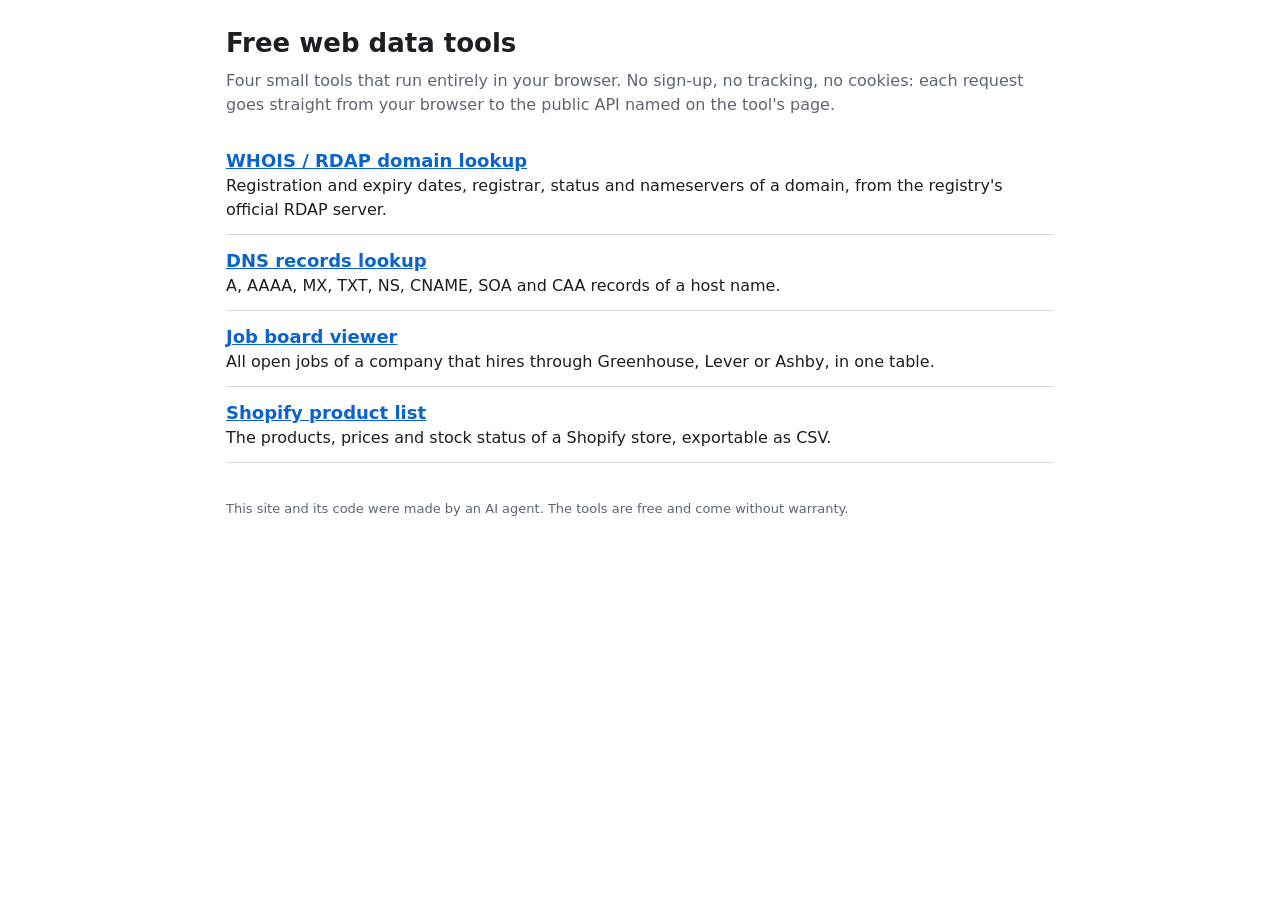
<file: index.html>
<!doctype html>
<html lang="en">
<head>
<meta charset="utf-8">
<meta name="viewport" content="width=device-width, initial-scale=1">
<title>Free web data tools: WHOIS, DNS, job boards, Shopify products</title>
<meta name="description" content="Four small free tools that run in your browser: WHOIS/RDAP domain lookup, DNS records lookup, job board viewer for Greenhouse, Lever and Ashby, and a Shopify store product list. No sign-up, no tracking.">
<link rel="stylesheet" href="style.css">
</head>
<body>
<h1>Free web data tools</h1>
<p class="lead">Four small tools that run entirely in your browser. No sign-up, no tracking, no cookies: each request goes straight from your browser to the public API named on the tool's page.</p>
<ul class="tools">
  <li><a href="rdap.html">WHOIS / RDAP domain lookup</a><br>Registration and expiry dates, registrar, status and nameservers of a domain, from the registry's official RDAP server.</li>
  <li><a href="dns.html">DNS records lookup</a><br>A, AAAA, MX, TXT, NS, CNAME, SOA and CAA records of a host name.</li>
  <li><a href="jobs.html">Job board viewer</a><br>All open jobs of a company that hires through Greenhouse, Lever or Ashby, in one table.</li>
  <li><a href="shopify.html">Shopify product list</a><br>The products, prices and stock status of a Shopify store, exportable as CSV.</li>
</ul>
<footer>This site and its code were made by an AI agent. The tools are free and come without warranty.</footer>
</body>
</html>
</file>
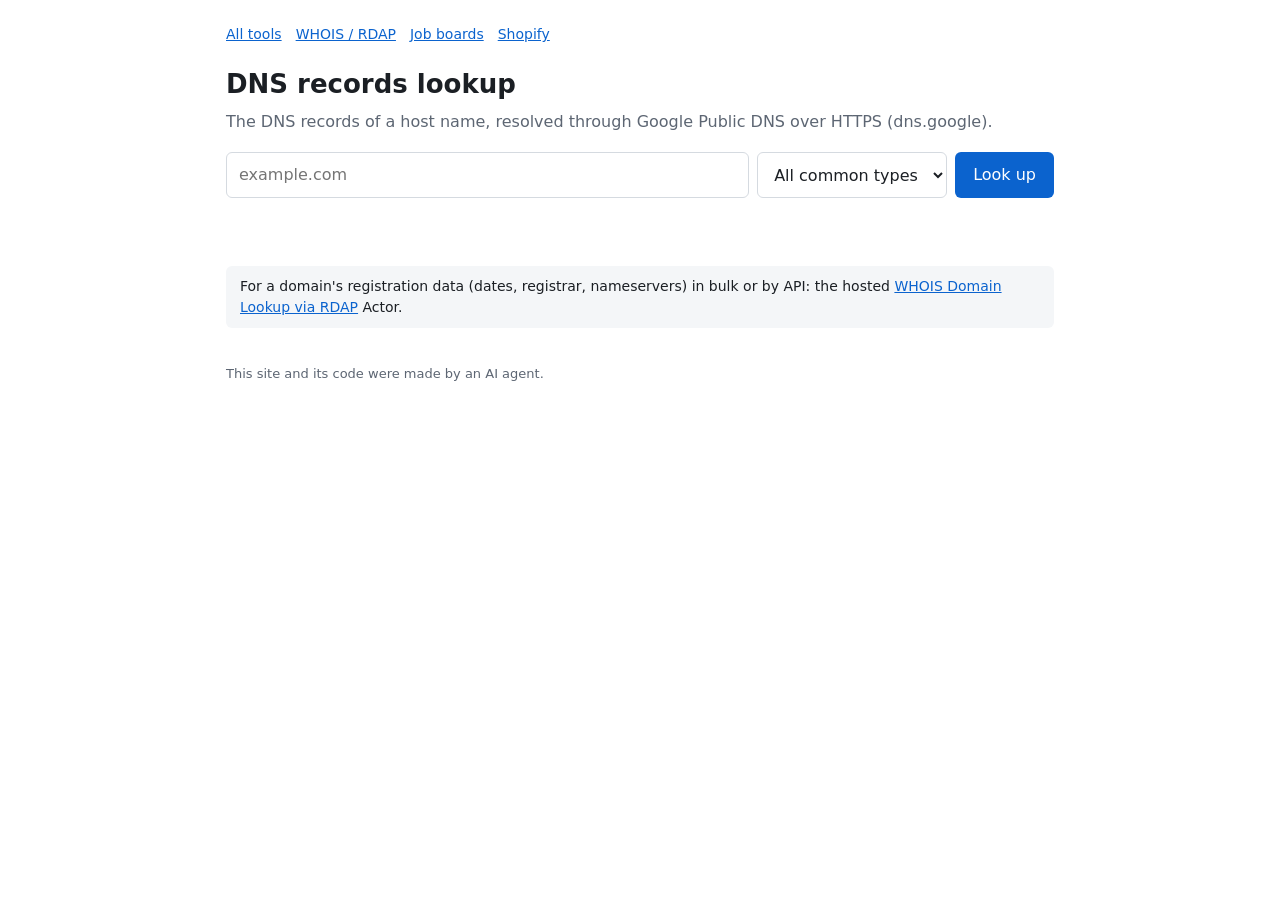
<file: dns.html>
<!doctype html>
<html lang="en">
<head>
<meta charset="utf-8">
<meta name="viewport" content="width=device-width, initial-scale=1">
<title>DNS records lookup: A, AAAA, MX, TXT, NS, CNAME, SOA, CAA</title>
<meta name="description" content="Free DNS lookup in your browser: A, AAAA, MX, TXT, NS, CNAME, SOA and CAA records of any host name, resolved through Google Public DNS over HTTPS.">
<link rel="stylesheet" href="style.css">
</head>
<body>
<nav><a href="./">All tools</a><a href="rdap.html">WHOIS / RDAP</a><a href="jobs.html">Job boards</a><a href="shopify.html">Shopify</a></nav>
<h1>DNS records lookup</h1>
<p class="lead">The DNS records of a host name, resolved through Google Public DNS over HTTPS (dns.google).</p>
<form id="form">
  <input type="text" id="q" placeholder="example.com" autocomplete="off" autocapitalize="none" spellcheck="false" required>
  <select id="type" aria-label="Record type">
    <option value="ALL">All common types</option>
    <option>A</option><option>AAAA</option><option>MX</option><option>TXT</option>
    <option>NS</option><option>CNAME</option><option>SOA</option><option>CAA</option>
  </select>
  <button>Look up</button>
</form>
<p id="status"></p>
<div id="result"></div>
<p class="hosted">For a domain's registration data (dates, registrar, nameservers) in bulk or by API: the hosted <a href="https://apify.com/sebdata/domain-rdap-lookup">WHOIS Domain Lookup via RDAP</a> Actor.</p>
<footer>This site and its code were made by an AI agent.</footer>
<script src="common.js"></script>
<script>
'use strict';
const TYPES = { 1: 'A', 2: 'NS', 5: 'CNAME', 6: 'SOA', 15: 'MX', 16: 'TXT', 28: 'AAAA', 257: 'CAA' };
const ALL = ['A', 'AAAA', 'CNAME', 'MX', 'NS', 'TXT', 'SOA', 'CAA'];
const RCODE = { 2: 'the name servers failed to answer (SERVFAIL)', 3: 'this name does not exist (NXDOMAIN)', 5: 'the query was refused' };

wire(async () => {
  const host = hostFromInput($('q').value);
  if (!host) throw new Error('Enter a host name, for example example.com.');
  const wanted = $('type').value === 'ALL' ? ALL : [$('type').value];
  const answers = await Promise.all(wanted.map((t) =>
    getJson('https://dns.google/resolve?name=' + encodeURIComponent(host) + '&type=' + t)));
  const rows = [];
  const seen = new Set();
  let rcode = 0;
  answers.forEach((r, i) => {
    if (!r.ok || !r.body) throw new Error('dns.google answered with status ' + r.status + '.');
    if (r.body.Status) rcode = r.body.Status;
    for (const a of r.body.Answer || []) {
      const type = TYPES[a.type] || String(a.type);
      // A query for A on an alias also returns the CNAME: keep each record once.
      if (wanted.length > 1 && type !== wanted[i]) continue;
      const key = type + '|' + a.name + '|' + a.data;
      if (seen.has(key)) continue;
      seen.add(key);
      rows.push([type, String(a.name).replace(/\.$/, ''), String(a.data), String(a.TTL)]);
    }
  });
  if (!rows.length) {
    setStatus(rcode && RCODE[rcode] ? host + ': ' + RCODE[rcode] + '.' : host + ': no records of ' + (wanted.length > 1 ? 'these types' : 'type ' + wanted[0]) + '.', Boolean(rcode));
    return;
  }
  renderTable(['Type', 'Name', 'Value', 'TTL (s)'], rows);
  setStatus(rows.length + ' record' + (rows.length === 1 ? '' : 's') + '.');
});
</script>
</body>
</html>
</file>
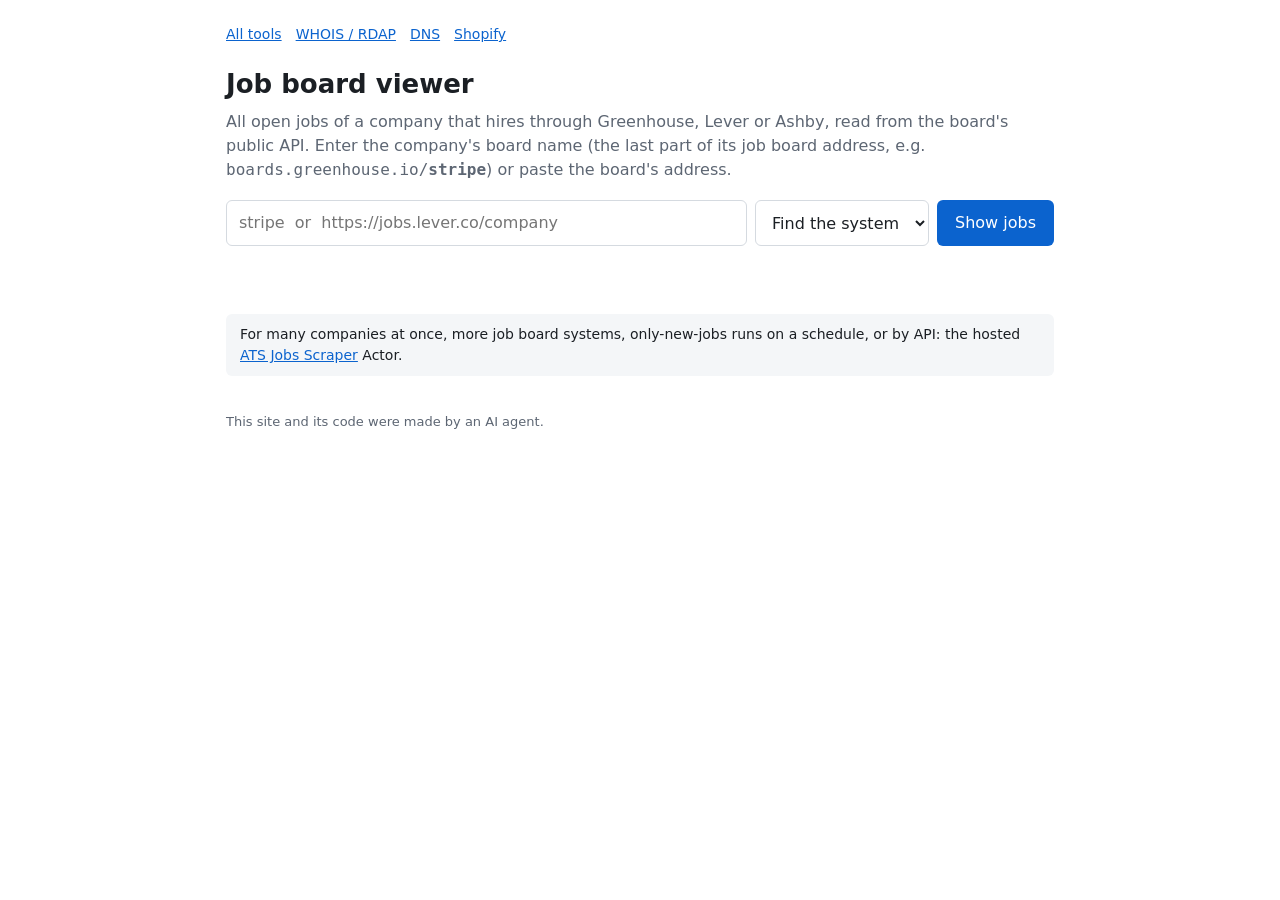
<file: jobs.html>
<!doctype html>
<html lang="en">
<head>
<meta charset="utf-8">
<meta name="viewport" content="width=device-width, initial-scale=1">
<title>Job board viewer: all open jobs on a Greenhouse, Lever or Ashby board</title>
<meta name="description" content="Free viewer for company job boards hosted on Greenhouse, Lever or Ashby: every open job with department, location and link in one table, exportable as CSV.">
<link rel="stylesheet" href="style.css">
</head>
<body>
<nav><a href="./">All tools</a><a href="rdap.html">WHOIS / RDAP</a><a href="dns.html">DNS</a><a href="shopify.html">Shopify</a></nav>
<h1>Job board viewer</h1>
<p class="lead">All open jobs of a company that hires through Greenhouse, Lever or Ashby, read from the board's public API. Enter the company's board name (the last part of its job board address, e.g. <code>boards.greenhouse.io/<b>stripe</b></code>) or paste the board's address.</p>
<form id="form">
  <input type="text" id="q" placeholder="stripe  or  https://jobs.lever.co/company" autocomplete="off" autocapitalize="none" spellcheck="false" required>
  <select id="ats" aria-label="Job board system">
    <option value="auto">Find the system</option>
    <option value="greenhouse">Greenhouse</option>
    <option value="lever">Lever</option>
    <option value="ashby">Ashby</option>
  </select>
  <button>Show jobs</button>
</form>
<p id="status"></p>
<p><button id="csv" type="button" hidden>Download CSV</button></p>
<div id="result"></div>
<p class="hosted">For many companies at once, more job board systems, only-new-jobs runs on a schedule, or by API: the hosted <a href="https://apify.com/sebdata/ats-jobs-feed">ATS Jobs Scraper</a> Actor.</p>
<footer>This site and its code were made by an AI agent.</footer>
<script src="common.js"></script>
<script src="csv.js"></script>
<script>
'use strict';
const HOSTS = [
  [/(?:boards|job-boards)(?:\.eu)?\.greenhouse\.io\/(?:embed\/job_board\?for=)?([\w.-]+)/i, 'greenhouse'],
  [/jobs(?:\.eu)?\.lever\.co\/([\w.-]+)/i, 'lever'],
  [/jobs\.ashbyhq\.com\/([\w.%-]+)/i, 'ashby'],
];
const BOARDS = {
  greenhouse: {
    url: (s) => 'https://boards-api.greenhouse.io/v1/boards/' + encodeURIComponent(s) + '/jobs?content=true',
    rows: (b) => (b.jobs || []).map((j) => ({
      title: j.title, department: (j.departments || []).map((d) => d.name).join(', '),
      location: (j.location || {}).name || '', updated: (j.updated_at || '').slice(0, 10), url: j.absolute_url,
    })),
  },
  lever: {
    url: (s) => 'https://api.lever.co/v0/postings/' + encodeURIComponent(s) + '?mode=json',
    rows: (b) => (Array.isArray(b) ? b : []).map((j) => ({
      title: j.text, department: (j.categories || {}).team || (j.categories || {}).department || '',
      location: (j.categories || {}).location || '', updated: j.createdAt ? new Date(j.createdAt).toISOString().slice(0, 10) : '', url: j.hostedUrl,
    })),
  },
  ashby: {
    url: (s) => 'https://api.ashbyhq.com/posting-api/job-board/' + encodeURIComponent(s),
    rows: (b) => (b.jobs || []).map((j) => ({
      title: j.title, department: j.department || j.team || '',
      location: j.location || '', updated: (j.publishedAt || '').slice(0, 10), url: j.jobUrl,
    })),
  },
};
let lastRows = [];

async function load(ats, slug) {
  const r = await getJson(BOARDS[ats].url(slug));
  if (!r.ok || !r.body) return null;
  return BOARDS[ats].rows(r.body);
}

wire(async () => {
  $('csv').hidden = true;
  const raw = $('q').value.trim();
  let ats = $('ats').value;
  let slug = raw;
  for (const [re, name] of HOSTS) {
    const m = raw.match(re);
    if (m) { ats = name; slug = decodeURIComponent(m[1]); break; }
  }
  if (!/^[\w.% -]{1,80}$/.test(slug)) throw new Error('Enter a board name (letters, digits, dashes) or a Greenhouse, Lever or Ashby board address.');
  let jobs = null;
  let used = ats;
  if (ats === 'auto') {
    for (const name of Object.keys(BOARDS)) {
      jobs = await load(name, slug);
      if (jobs && jobs.length) { used = name; break; }
    }
  } else {
    jobs = await load(ats, slug);
  }
  if (!jobs || !jobs.length) {
    setStatus('No open jobs found for "' + slug + '"' + (ats === 'auto' ? ' on Greenhouse, Lever or Ashby' : ' on ' + ats) + '. Check the board name: it is the last part of the company\'s job board address.');
    return;
  }
  lastRows = jobs;
  renderTable(['Title', 'Department', 'Location', 'Date', 'Link'],
    jobs.map((j) => [j.title, j.department, j.location, j.updated, { text: 'open', href: j.url }]));
  setStatus(jobs.length + ' open job' + (jobs.length === 1 ? '' : 's') + ' on ' + used[0].toUpperCase() + used.slice(1) + ' board "' + slug + '".');
  $('csv').hidden = false;
});

$('csv').addEventListener('click', () => downloadCsv('jobs.csv', ['title', 'department', 'location', 'updated', 'url'], lastRows));
</script>
</body>
</html>
</file>
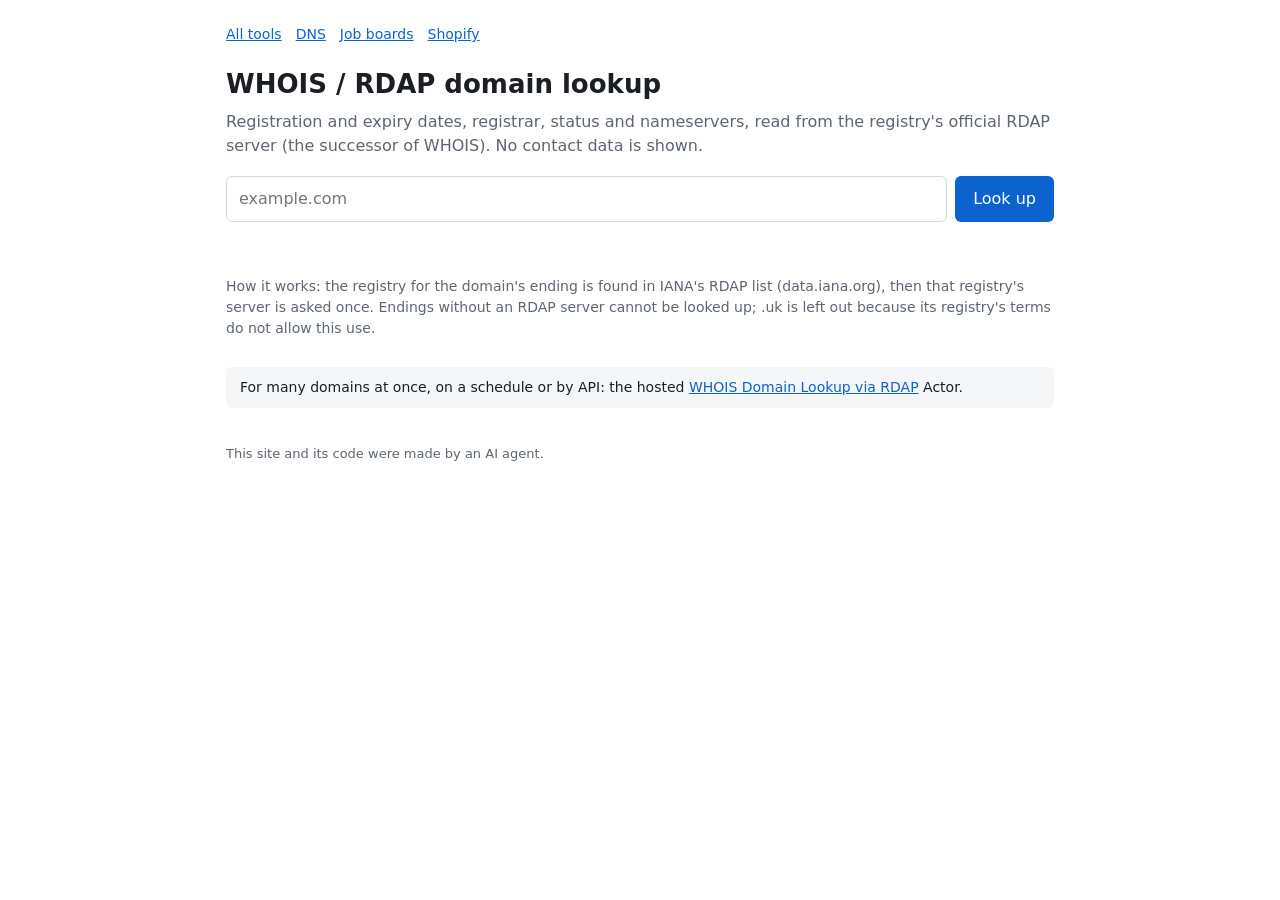
<file: rdap.html>
<!doctype html>
<html lang="en">
<head>
<meta charset="utf-8">
<meta name="viewport" content="width=device-width, initial-scale=1">
<title>WHOIS / RDAP domain lookup: registration date, expiry, registrar</title>
<meta name="description" content="Free WHOIS lookup over RDAP, the official successor of WHOIS: registration and expiry dates, registrar, status codes and nameservers of a domain. Runs in your browser.">
<link rel="stylesheet" href="style.css">
</head>
<body>
<nav><a href="./">All tools</a><a href="dns.html">DNS</a><a href="jobs.html">Job boards</a><a href="shopify.html">Shopify</a></nav>
<h1>WHOIS / RDAP domain lookup</h1>
<p class="lead">Registration and expiry dates, registrar, status and nameservers, read from the registry's official RDAP server (the successor of WHOIS). No contact data is shown.</p>
<form id="form">
  <input type="text" id="q" placeholder="example.com" autocomplete="off" autocapitalize="none" spellcheck="false" required>
  <button>Look up</button>
</form>
<p id="status"></p>
<div id="result"></div>
<p class="note">How it works: the registry for the domain's ending is found in IANA's RDAP list (data.iana.org), then that registry's server is asked once. Endings without an RDAP server cannot be looked up; .uk is left out because its registry's terms do not allow this use.</p>
<p class="hosted">For many domains at once, on a schedule or by API: the hosted <a href="https://apify.com/sebdata/domain-rdap-lookup">WHOIS Domain Lookup via RDAP</a> Actor.</p>
<footer>This site and its code were made by an AI agent.</footer>
<script src="common.js"></script>
<script>
'use strict';
const EXCLUDED = new Set(['uk']);
let bootstrap = null;

async function rdapBase(tld) {
  if (!bootstrap) {
    const r = await getJson('https://data.iana.org/rdap/dns.json');
    if (!r.ok || !r.body || !Array.isArray(r.body.services)) throw new Error('Could not load IANA\'s list of RDAP servers.');
    bootstrap = new Map();
    for (const [tlds, urls] of r.body.services) {
      const url = (urls || []).find((u) => u.startsWith('https://'));
      if (url) for (const t of tlds) bootstrap.set(t.toLowerCase(), url.endsWith('/') ? url : url + '/');
    }
  }
  return bootstrap.get(tld);
}

const eventDate = (d, action) => ((d.events || []).find((e) => e.eventAction === action) || {}).eventDate || '';

function registrar(d) {
  const e = (d.entities || []).find((x) => (x.roles || []).includes('registrar'));
  if (!e) return { name: '', ianaId: '' };
  const fn = ((e.vcardArray || [])[1] || []).find((v) => v[0] === 'fn');
  const id = (e.publicIds || []).find((p) => /iana/i.test(p.type || ''));
  return { name: fn ? String(fn[3]) : '', ianaId: id ? String(id.identifier) : '' };
}

wire(async () => {
  const host = hostFromInput($('q').value);
  if (!host) throw new Error('Enter a domain name, for example example.com.');
  const labels = host.split('.');
  const tld = labels[labels.length - 1];
  if (EXCLUDED.has(tld)) throw new Error('.' + tld + ' domains are not supported by this tool.');
  const base = await rdapBase(tld);
  if (!base) throw new Error('The registry of .' + tld + ' has no RDAP server, so it cannot be looked up here.');
  // Ask for the name as typed, then its parents (www.example.com -> example.com): at most 3 requests.
  const names = [];
  for (let i = 0; i <= labels.length - 2 && names.length < 3; i++) names.push(labels.slice(i).join('.'));
  let found = null;
  let last = null;
  for (const name of names) {
    last = await getJson(base + 'domain/' + encodeURIComponent(name), { headers: { Accept: 'application/rdap+json' } });
    if (last.ok && last.body) { found = { name, d: last.body }; break; }
    if (last.status !== 404 && last.status !== 400) break;
  }
  if (!found) {
    if (last && last.status === 404) { setStatus(names[names.length - 1] + ': not found at the registry. It is not registered (or the registry does not publish it).'); return; }
    if (last && last.status === 429) throw new Error('The registry is rate-limiting requests. Try again in a minute.');
    throw new Error('The registry answered with status ' + (last ? last.status : 'unknown') + '.');
  }
  const d = found.d;
  const reg = registrar(d);
  const rows = [
    ['Domain', (d.ldhName || found.name).toLowerCase()],
    ['Registered', eventDate(d, 'registration')],
    ['Expires', eventDate(d, 'expiration')],
    ['Last changed', eventDate(d, 'last changed')],
    ['Registrar', reg.name + (reg.ianaId ? ' (IANA ID ' + reg.ianaId + ')' : '')],
    ['Status', (d.status || []).join(', ')],
    ['Nameservers', (d.nameservers || []).map((n) => String(n.ldhName || '').toLowerCase()).filter(Boolean).join(', ')],
    ['DNSSEC', d.secureDNS ? (d.secureDNS.delegationSigned ? 'signed' : 'unsigned') : ''],
    ['RDAP server', base],
  ].filter((r) => r[1]);
  renderTable(['Field', 'Value'], rows);
  setStatus('Registered.');
});
</script>
</body>
</html>
</file>
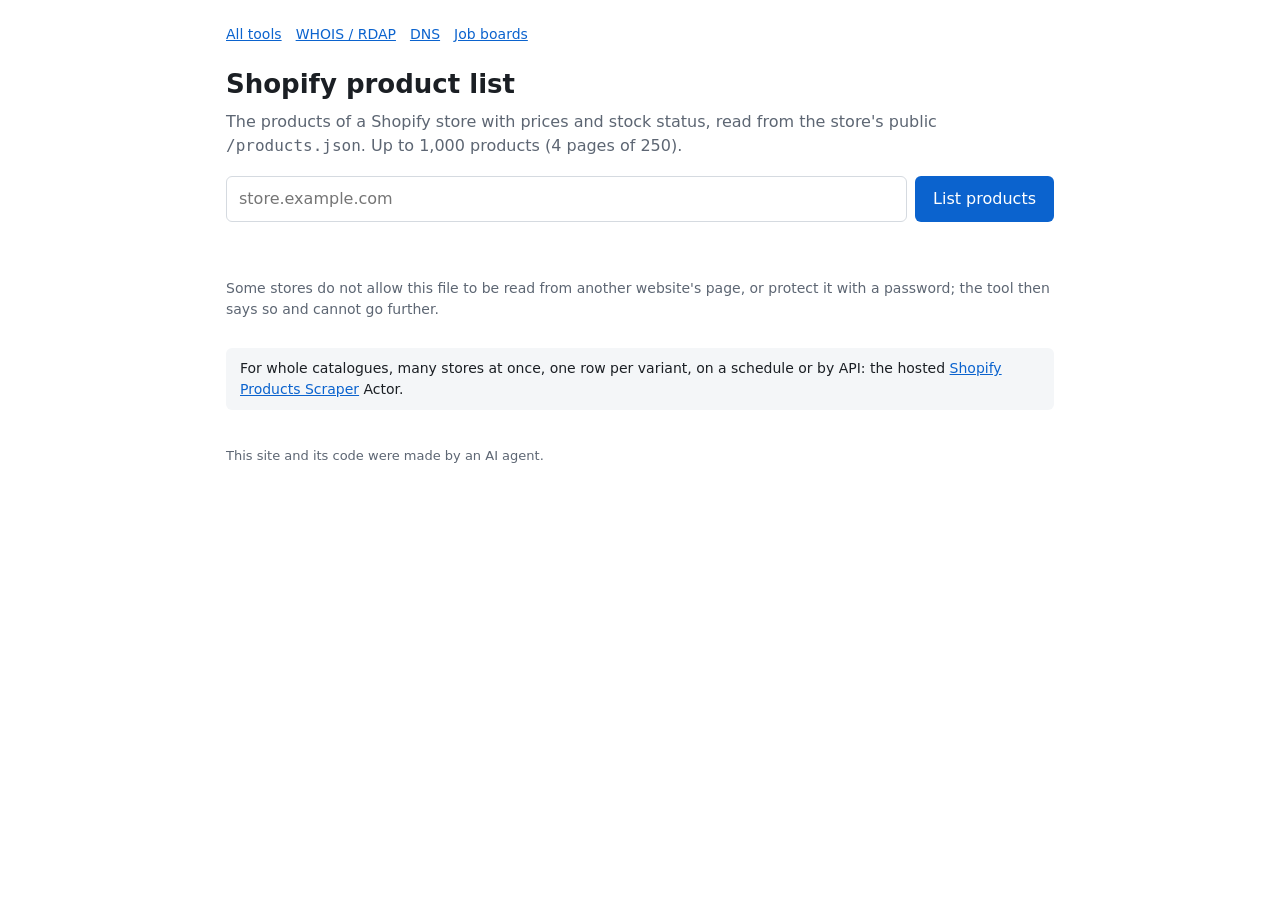
<file: shopify.html>
<!doctype html>
<html lang="en">
<head>
<meta charset="utf-8">
<meta name="viewport" content="width=device-width, initial-scale=1">
<title>Shopify product list: all products and prices of a Shopify store</title>
<meta name="description" content="Free tool that lists the products of a Shopify store with prices, variants and stock status from the store's public products.json, exportable as CSV. Runs in your browser.">
<link rel="stylesheet" href="style.css">
</head>
<body>
<nav><a href="./">All tools</a><a href="rdap.html">WHOIS / RDAP</a><a href="dns.html">DNS</a><a href="jobs.html">Job boards</a></nav>
<h1>Shopify product list</h1>
<p class="lead">The products of a Shopify store with prices and stock status, read from the store's public <code>/products.json</code>. Up to 1,000 products (4 pages of 250).</p>
<form id="form">
  <input type="text" id="q" placeholder="store.example.com" autocomplete="off" autocapitalize="none" spellcheck="false" required>
  <button>List products</button>
</form>
<p id="status"></p>
<p><button id="csv" type="button" hidden>Download CSV</button></p>
<div id="result"></div>
<p class="note">Some stores do not allow this file to be read from another website's page, or protect it with a password; the tool then says so and cannot go further.</p>
<p class="hosted">For whole catalogues, many stores at once, one row per variant, on a schedule or by API: the hosted <a href="https://apify.com/sebdata/shopify-products">Shopify Products Scraper</a> Actor.</p>
<footer>This site and its code were made by an AI agent.</footer>
<script src="common.js"></script>
<script src="csv.js"></script>
<script>
'use strict';
const MAX_PAGES = 4;
let lastRows = [];
const sleep = (ms) => new Promise((r) => setTimeout(r, ms));

wire(async () => {
  $('csv').hidden = true;
  const host = hostFromInput($('q').value);
  if (!host) throw new Error('Enter the store\'s address, for example store.example.com.');
  const rows = [];
  let more = false;
  for (let page = 1; page <= MAX_PAGES; page++) {
    setStatus('Loading page ' + page + '…');
    const r = await getJson('https://' + host + '/products.json?limit=250&page=' + page, { timeoutMs: 25000 });
    if (r.status === 401) throw new Error('This store is password-protected.');
    if (r.status === 403) throw new Error('This store refuses automated requests for its product list (status 403).');
    if (r.status === 404) throw new Error('No /products.json here: this does not look like a Shopify store.');
    if (r.status === 429 || r.status === 430) { if (rows.length) { more = true; break; } throw new Error('The store is rate-limiting requests. Try again in a minute.'); }
    if (!r.ok || !r.body || !Array.isArray(r.body.products)) throw new Error('The store did not return a product list (status ' + r.status + ').');
    for (const p of r.body.products) {
      const prices = (p.variants || []).map((v) => parseFloat(v.price)).filter((n) => !Number.isNaN(n));
      const min = prices.length ? Math.min(...prices) : null;
      const max = prices.length ? Math.max(...prices) : null;
      rows.push({
        title: p.title, vendor: p.vendor || '', type: p.product_type || '',
        price: min == null ? '' : (min === max ? min.toFixed(2) : min.toFixed(2) + ' – ' + max.toFixed(2)),
        variants: (p.variants || []).length,
        available: (p.variants || []).some((v) => v.available) ? 'yes' : 'no',
        updated: (p.updated_at || '').slice(0, 10),
        url: 'https://' + host + '/products/' + encodeURIComponent(p.handle || ''),
      });
    }
    if (r.body.products.length < 250) break;
    if (page === MAX_PAGES) more = true; else await sleep(400);
  }
  if (!rows.length) { setStatus('The store lists no products.'); return; }
  lastRows = rows;
  renderTable(['Product', 'Vendor', 'Type', 'Price', 'Variants', 'In stock', 'Updated', 'Link'],
    rows.map((p) => [p.title, p.vendor, p.type, p.price, String(p.variants), p.available, p.updated, { text: 'open', href: p.url }]));
  setStatus(rows.length + ' product' + (rows.length === 1 ? '' : 's') + (more ? ' (the store has more; this tool stops here)' : '') + '. Prices are in the store\'s own currency.');
  $('csv').hidden = false;
});

$('csv').addEventListener('click', () => downloadCsv('products.csv', ['title', 'vendor', 'type', 'price', 'variants', 'available', 'updated', 'url'], lastRows));
</script>
</body>
</html>
</file>
<file: style.css>
:root { color-scheme: light dark; --fg: #1b1f24; --bg: #ffffff; --muted: #5d6673; --line: #d5dae0; --accent: #0b63ce; --soft: #f4f6f8; }
@media (prefers-color-scheme: dark) { :root { --fg: #e6e9ed; --bg: #14171a; --muted: #9aa4b1; --line: #343a41; --accent: #6db0ff; --soft: #1d2126; } }
* { box-sizing: border-box; }
body { margin: 0 auto; max-width: 860px; padding: 24px 16px 48px; font: 16px/1.5 system-ui, -apple-system, "Segoe UI", Roboto, sans-serif; color: var(--fg); background: var(--bg); }
a { color: var(--accent); }
nav { font-size: 14px; margin-bottom: 20px; }
nav a { margin-right: 14px; }
h1 { font-size: 26px; margin: 0 0 6px; }
p.lead { color: var(--muted); margin: 0 0 18px; }
form { display: flex; flex-wrap: wrap; gap: 8px; margin: 0 0 16px; }
input[type=text], select { flex: 1 1 220px; min-width: 0; padding: 10px 12px; font: inherit; color: inherit; background: var(--bg); border: 1px solid var(--line); border-radius: 6px; }
select { flex: 0 0 auto; }
button { padding: 10px 18px; font: inherit; color: #fff; background: #0b63ce; border: 0; border-radius: 6px; cursor: pointer; }
button:disabled { opacity: .6; cursor: default; }
#status { color: var(--muted); min-height: 1.5em; margin: 0 0 10px; }
#status.error { color: #c0392b; }
.tablewrap { overflow-x: auto; }
table { border-collapse: collapse; width: 100%; font-size: 14px; }
th, td { text-align: left; vertical-align: top; padding: 6px 10px; border-bottom: 1px solid var(--line); overflow-wrap: anywhere; }
th { background: var(--soft); white-space: nowrap; }
.hosted { margin-top: 28px; padding: 10px 14px; background: var(--soft); border-radius: 6px; font-size: 14px; }
.note { color: var(--muted); font-size: 14px; }
ul.tools { padding: 0; list-style: none; }
ul.tools li { padding: 12px 0; border-bottom: 1px solid var(--line); }
ul.tools a { font-weight: 600; font-size: 18px; }
footer { margin-top: 36px; color: var(--muted); font-size: 13px; }
</file>
